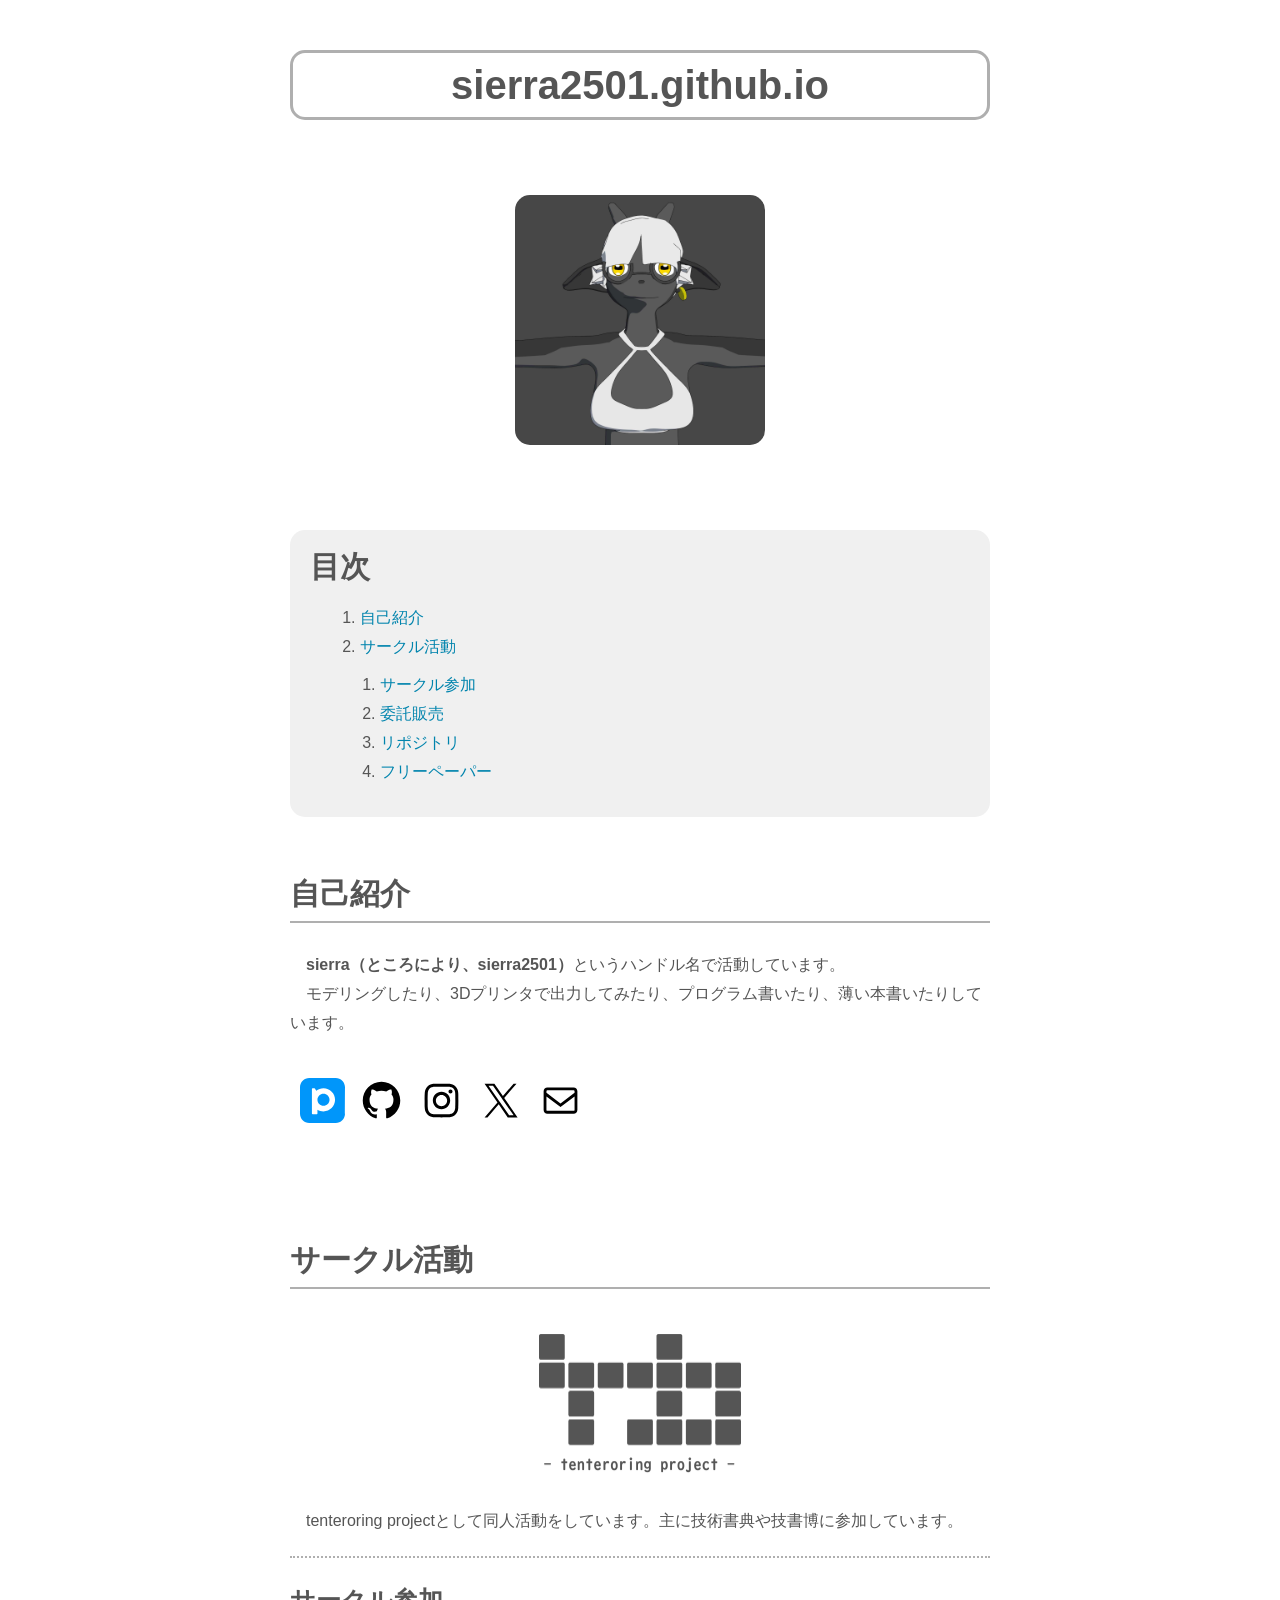
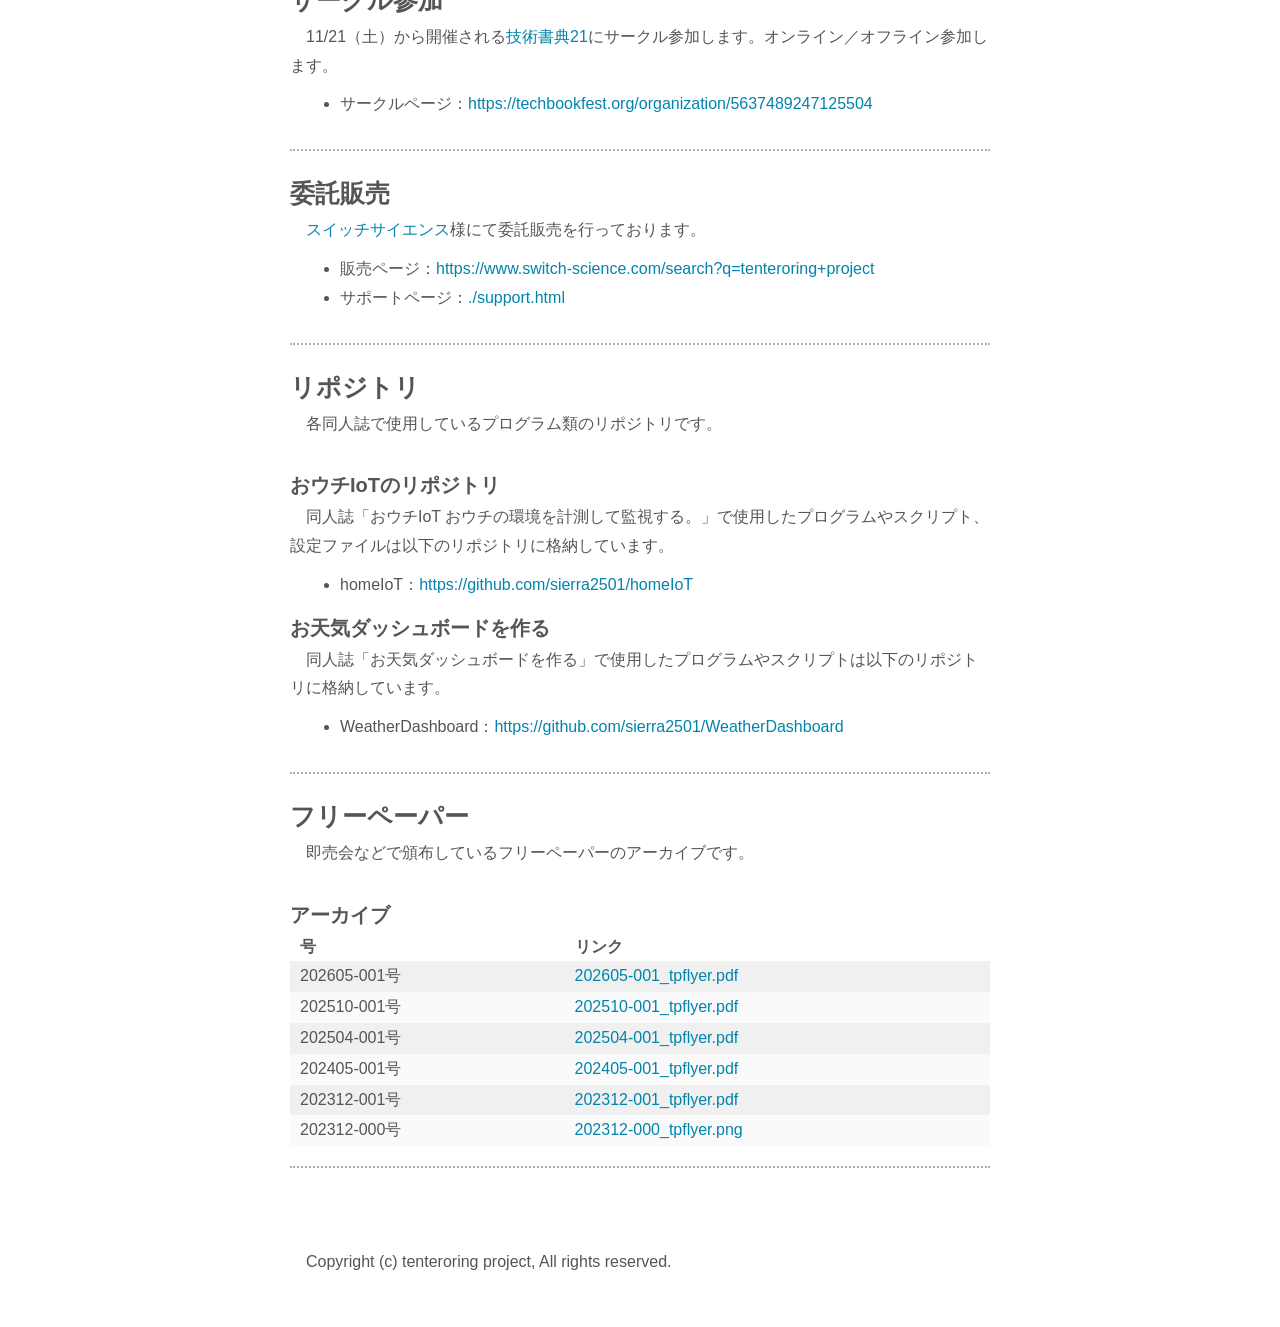
<file: index.html>
<!DOCTYPE html>
<html lang="jp">

    <head>
        <meta charset="utf-8" />
        <meta http-equiv="X-UA-Compatible" content="IE=edge">
        <meta name="viewport" content="width=device-width, maximum-scale=1.0, user-scalable=yes">
        <meta property="og:type" content="website">
        <meta property="og:locale" content="ja_JP">

        <title>sierra2501.github.io</title>

        <link rel="stylesheet" href="css/normalize.css" />
        <link rel="stylesheet" href="css/gannet.css" />
        <link rel="stylesheet" href="css/style.css" />
    </head>

    <body id="tp-wrapper">

        <!-- ヘッダー -->
        <header id="tp-header">
            <h1>sierra2501<wbr>.github.io</h1>
            <span class="tp-header-img-wrap">
                <img class="tp-header-img" src="img/icon.png" />
            </span>
        </header>

        <nav class="tp-nav">
            <h2>目次</h2>
            <ol>
                <li><a href="#my-name-is">自己紹介</a></li>
                <li>
                    <a href="#circle">サークル活動</a>
                    <ol>
                        <li><a href="#exhibit">サークル参加</a></li>
                        <li><a href="#itaku">委託販売</a></li>
                        <li><a href="#book">リポジトリ</a></li>
                        <li><a href="#free-paper">フリーペーパー</a></li>
                    </ol>
                </li>
            </ol>
        </nav>

        <main>
            <!-- ▼ 自己紹介 -->
            <section id="my-name-is" class="tp-section">
                <h2 class="tp-border-solid">自己紹介</h2>
                <br />
                <article class="tp-article">
                    <p><b>sierra（ところにより、sierra2501）</b>というハンドル名で活動しています。</p>
                    <p>モデリングしたり、3Dプリンタで出力してみたり、プログラム書いたり、薄い本書いたりしています。</p>
                </article>
                <article class="tp-article">
                    <div class="tp-link">
                        <a href="https://www.pixiv.net/users/5708512">
                            <img src="img/pixiv.svg" width="45"/>
                            <!--<span class="">Pixiv</span>-->
                        </a>
                        <a href="https://github.com/sierra2501">
                            <img src="img/github.svg" width="45"/>
                            <!--<span class="">GitHub</span>-->
                        </a>
                        <a href="https://www.instagram.com/_sierra2501/">
                            <img src="img/instagram.svg" width="45"/>
                            <!--<span class="">Instagram</span>-->
                        </a>
                        <a href="https://x.com/sierra2501">
                            <img src="img/x.svg" width="45"/>
                            <!--<span class="">X</span>-->
                        </a>
                        <a href="mailto:hp&#046;s&#105;&#101;r&#114;a.25&#048;&#049;&#064;&#103;m&#097;&#105;&#108;&#046;&#099;&#111;m">
                            <img src="img/mail.svg" width="45"/>
                            <!--<span class="">メール</span>-->
                        </a>
                    </div>
                </article>
            </section>
            
            <!-- ▼ サークル活動 -->
            <section id="circle" class="tp-section">
                <h2 class="tp-border-solid">サークル活動</h2>
                <article class="tp-article tp-border-dotted">
                    <span class="tp-circle-logo-wrap">
                        <img class="tp-circle-logo" src="img/logo2.png" />
                    </span>
                    <p>tenteroring projectとして同人活動をしています。主に技術書典や技書博に参加しています。</p>
                </article>

                <!-- サークル参加 -->
                <article id="exhibit" class="tp-article tp-border-dotted">
                    <h3>サークル参加</h3>
                    <p>11/21（土）から開催される<a href="https://techbookfest.org/event/tbf21">技術書典21</a>にサークル参加します。オンライン／オフライン参加します。</p>
                    <ul>
                        <li>サークルページ：<a href="https://techbookfest.org/organization/5637489247125504">https://techbookfest.org/organization/5637489247125504</a></li>
                    </ul>
                </article>

                <!-- 委託販売 -->
                <article id="itaku" class="tp-article tp-border-dotted">
                    <h3>委託販売</h3>
                    <p><a href="https://www.switch-science.com/">スイッチサイエンス</a>様にて委託販売を行っております。</p>
                    <ul>
                        <li>販売ページ：<a href="https://www.switch-science.com/search?q=tenteroring+project">https://www.switch-science.com/search?q=tenteroring+project</a></li>
                        <li>サポートページ：<a href="./support.html">./support.html</a></li>
                    </ul>
                </article>

                <!-- リポジトリ -->
                <article id="rep" class="tp-article tp-border-dotted">
                    <h3>リポジトリ</h3>
                    <p>各同人誌で使用しているプログラム類のリポジトリです。</p>
                    <br />
                    <article>
                        <h4>おウチIoTのリポジトリ</h4>
                        <p>同人誌「おウチIoT おウチの環境を計測して監視する。」で使用したプログラムやスクリプト、設定ファイルは以下のリポジトリに格納しています。</p>
                        <ul>
                            <li>homeIoT：<a href="https://github.com/sierra2501/homeIoT">https://github.com/sierra2501/homeIoT</a></li>
                        </ul>
                    </article>
                    <article>
                        <h4>お天気ダッシュボードを作る</h4>
                        <p>同人誌「お天気ダッシュボードを作る」で使用したプログラムやスクリプトは以下のリポジトリに格納しています。</p>
                        <ul>
                            <li>WeatherDashboard：<a href="https://github.com/sierra2501/WeatherDashboard">https://github.com/sierra2501/WeatherDashboard</a></li>
                        </ul>
                    </article>
                </article>

                <!-- フリーペーパー -->
                <article id="free-paper" class="tp-article tp-border-dotted">
                    <h3>フリーペーパー</h3>
                    <p>即売会などで頒布しているフリーペーパーのアーカイブです。</p>
                    <br />
                    <h4>アーカイブ</h3>
                    <table>
                        <thead>
                            <tr>
                                <th>号</th>
                                <th>リンク</th>
                            </tr>
                        </thead>
                        <tbody>
                            <tr>
                                <td>202605-001号</td>
                                <td><a href="./archive/202605-001_tpflyer.pdf">202605-001_tpflyer.pdf</a></td>
                            </tr>
                            <tr>
                                <td>202510-001号</td>
                                <td><a href="./archive/202510-001_tpflyer.pdf">202510-001_tpflyer.pdf</a></td>
                            </tr>
                            <tr>
                                <td>202504-001号</td>
                                <td><a href="./archive/202504-001_tpflyer.pdf">202504-001_tpflyer.pdf</a></td>
                            </tr>
                            <tr>
                                <td>202405-001号</td>
                                <td><a href="./archive/202405-001_tpflyer.pdf">202405-001_tpflyer.pdf</a></td>
                            </tr>
                            <tr>
                                <td>202312-001号</td>
                                <td><a href="./archive/202312-001_tpflyer.pdf">202312-001_tpflyer.pdf</a></td>
                            </tr>
                            <tr>
                                <td>202312-000号</td>
                                <td><a href="./archive/202312-000_tpflyer.png">202312-000_tpflyer.png</a></td>
                            </tr>
                        </tbody>
                    </table>
                </article>

            </section>
        </main>
        <!-- フッター -->
        <footer id="tp-footer" class="tp-box">
            <p>Copyright (c) tenteroring project, All rights reserved.</p>
        </footer>
    </body>
</html>
</file>
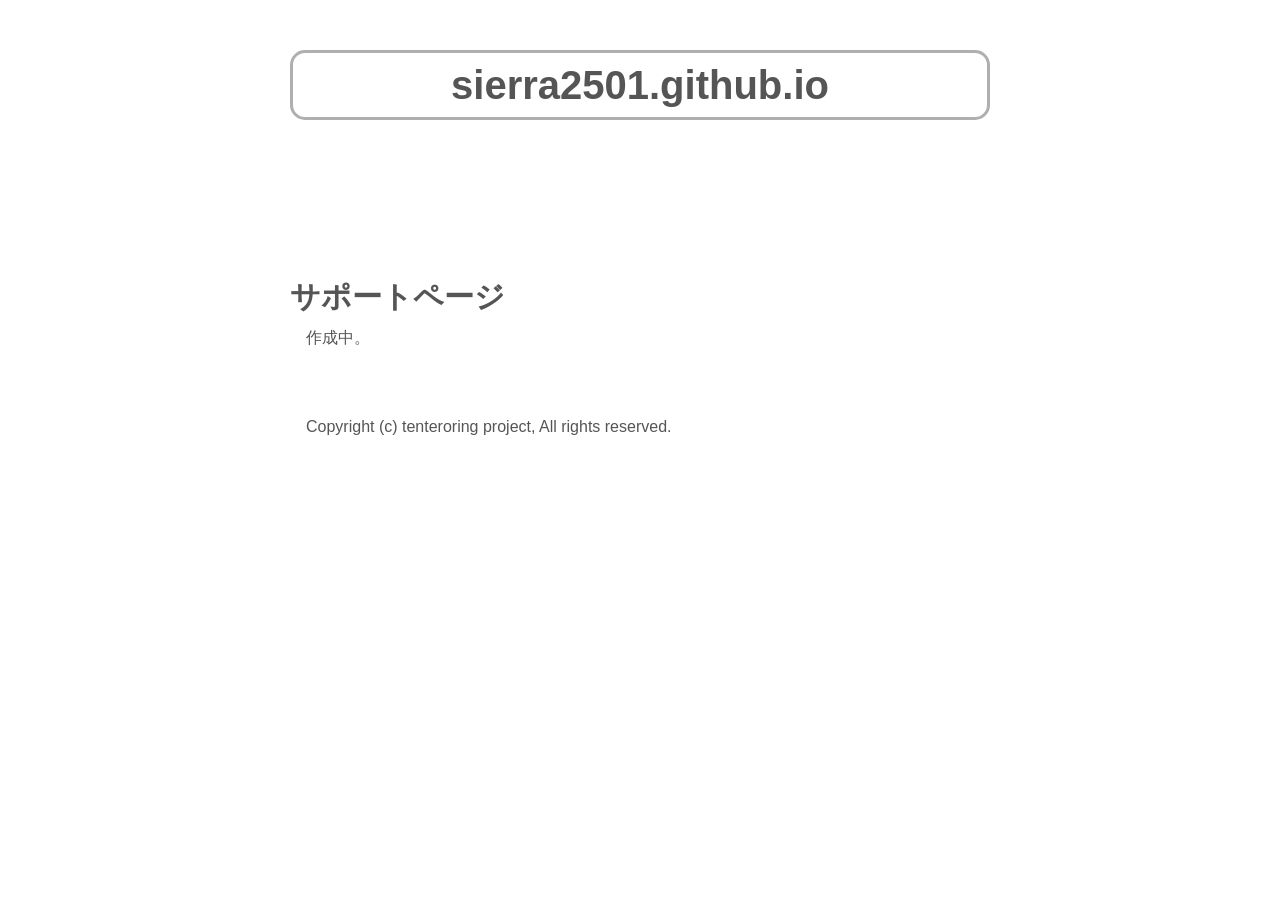
<file: support.html>
<!DOCTYPE html>
<html lang="jp">

    <head>
        <meta charset="utf-8" />
        <meta http-equiv="X-UA-Compatible" content="IE=edge">
        <meta name="viewport" content="width=device-width, maximum-scale=1.0, user-scalable=yes">
        <meta property="og:type" content="website">
        <meta property="og:locale" content="ja_JP">

        <title>sierra2501.github.io</title>

        <link rel="stylesheet" href="css/normalize.css" />
        <link rel="stylesheet" href="css/gannet.css" />
        <link rel="stylesheet" href="css/style.css" />
    </head>

    <body id="tp-wrapper">

        <!-- ヘッダー -->
        <header id="tp-header">
            <h1>sierra2501<wbr>.github.io</h1>
        </header>

        <main>
            <section class="tp-section">
                <h2>サポートページ</h2>
                <p>作成中。</p>
            </section>
        </main>
        <!-- フッター -->
        <footer id="tp-footer" class="tp-box">
            <p>Copyright (c) tenteroring project, All rights reserved.</p>
        </footer>
    </body>
</html>
</file>
<file: css/gannet.css>
/*
    gannet
    Version    : 1.0.0
    Author     : Sierra
    Author URI : http://tenteroring.luna.ddns.vc/sierra/
    License: CC BY-SA 4.0
    License URI: http://creativecommons.org/licenses/by-sa/4.0/
*/
html {
  font-size: 62.5%; }

body {
  color: #555555;
  line-height: 2.88rem;
  font-size: 1.6rem;
  font-family: "Lucida Grande", "Hiragino Kaku Gothic Pro", "Meiryo", sans-serif; }

h1, h2, h3, h4, h5, h6,
p, a, ol, ul, li, dl, dd, dt,
caption, summary, tr, th, td
blockquote, pre, code {
  margin: 0;
  padding: 0; }

/* Headers ============================================== */
h1 {
  font-size: 4rem;
  font-weight: bold;
  line-height: 7.2rem; }

h2 {
  font-size: 3rem;
  font-weight: bold;
  line-height: 5.4rem; }

h3 {
  font-size: 2.5rem;
  font-weight: bold;
  line-height: 4.5rem; }

h4 {
  font-size: 2rem;
  font-weight: bold;
  line-height: 3.6rem; }

h5 {
  font-size: 1.8rem;
  font-weight: bold;
  line-height: 3.24rem; }

h6 {
  font-size: 1.6rem;
  font-weight: bold;
  line-height: 2.88rem; }

/* ====================================================== */
/* Anchor =============================================== */
a {
  text-decoration: none;
  color: #0084ad; }

/* ====================================================== */
/* Definition List ====================================== */
dl {
  padding-top: 0.5rem;
  padding-bottom: 0.5rem; }

dd {
  padding-left: 2rem; }

/* ====================================================== */
blockquote {
  padding-top: 0.5rem;
  padding-bottom: 0.5rem;
  padding-left: 1.5rem;
  padding-right: 1.5rem;
  border-left: 5px solid #e6e6e6; }
  blockquote p {
    font-style: italic; }
  blockquote cite {
    display: block;
    color: #919191;
    text-align: right; }

pre {
  background-color: #fafafa;
  border: 2px solid #f0f0f0;
  border-radius: 10px;
  padding-left: 0.5rem; }

/* List ================================================== */
ol, ul {
  padding-top: 1rem;
  padding-bottom: 1rem;
  padding-left: 5rem; }
  ol ol, ol ul, ul ol, ul ul {
    padding-left: 2rem; }

/* Table ================================================ */
table {
  width: 100%;
  text-align: left;
  border-spacing: 0rem;
  border-collapse: separate; }

td, th {
  padding-left: 1rem;
  padding-right: 1rem; }

tbody tr:nth-child(2n+1) {
  background-color: #f0f0f0; }

tbody tr:nth-child(2n) {
  background-color: #fafafa; }
</file>
<file: css/style.css>
p{
  text-indent: 1.6rem;
}

/* ---------------------------
  wrapper
--------------------------- */
#tp-wrapper{
  max-width: 700px;
  margin: 0 auto;
  padding: 0 25px;
}

/* ---------------------------
  header
--------------------------- */
#tp-header{
  text-align: center;
  padding-top: 50px;
  padding-bottom: 75px;
}
#tp-header h1{
  border: 3px solid rgb(175, 175, 175);
  border-radius: 15px;
  margin-bottom: 75px;
  padding: 0 10px;
  font-size: clamp(2.4rem, 7vw, 4rem);  /* 24px〜40px。1rem=10px前提 */
  line-height: 1.6;                      /* 折り返しても行間が開きすぎない */
  overflow-wrap: anywhere;
}
.tp-header-img-wrap{
  display: block;
  text-align: center;
}
.tp-header-img{
  max-width: 250px;
  width: 100%;
  border-radius: 15px;
}

@media (max-width: 480px){
  #tp-header{
    padding-top: 30px;
    padding-bottom: 40px;
  }
  #tp-header h1{
    margin-bottom: 40px;
  }
}

/* ---------------------------
  nav
--------------------------- */
.tp-nav{
  background-color: #f0f0f0;
  /*background-color: #fafafa;*/
  padding: 10px 10px 10px 20px;
  margin-bottom: 50px;
  border-radius: 15px;
}
/* ---------------------------
  section/article
--------------------------- */
.tp-section{
  padding-bottom: 30px;
  margin-bottom: 30px;
}
.tp-article{
  padding-bottom: 20px;
  margin-bottom: 20px;
  
}
/* ---------------------------
  footer
--------------------------- */
#tp-footer{
  padding-bottom: 50px;
}

/* ---------------------------
  link
--------------------------- */
.tp-link{
  display: block;
}
.tp-link a{
  padding-left:10px;
}

/* ---------------------------
  border
--------------------------- */
.tp-border-solid{
  border-bottom: solid 2px rgb(175, 175, 175);
}
.tp-border-dotted{
  border-bottom: dotted 2px rgb(175, 175, 175);
}

.tp-circle-logo-wrap{
  display: block;
  text-align: center;
  margin-top: 40px;
  margin-bottom: 20px;
}
.tp-circle-logo{
  max-width: 250px;
  width: 100%;
}
</file>
